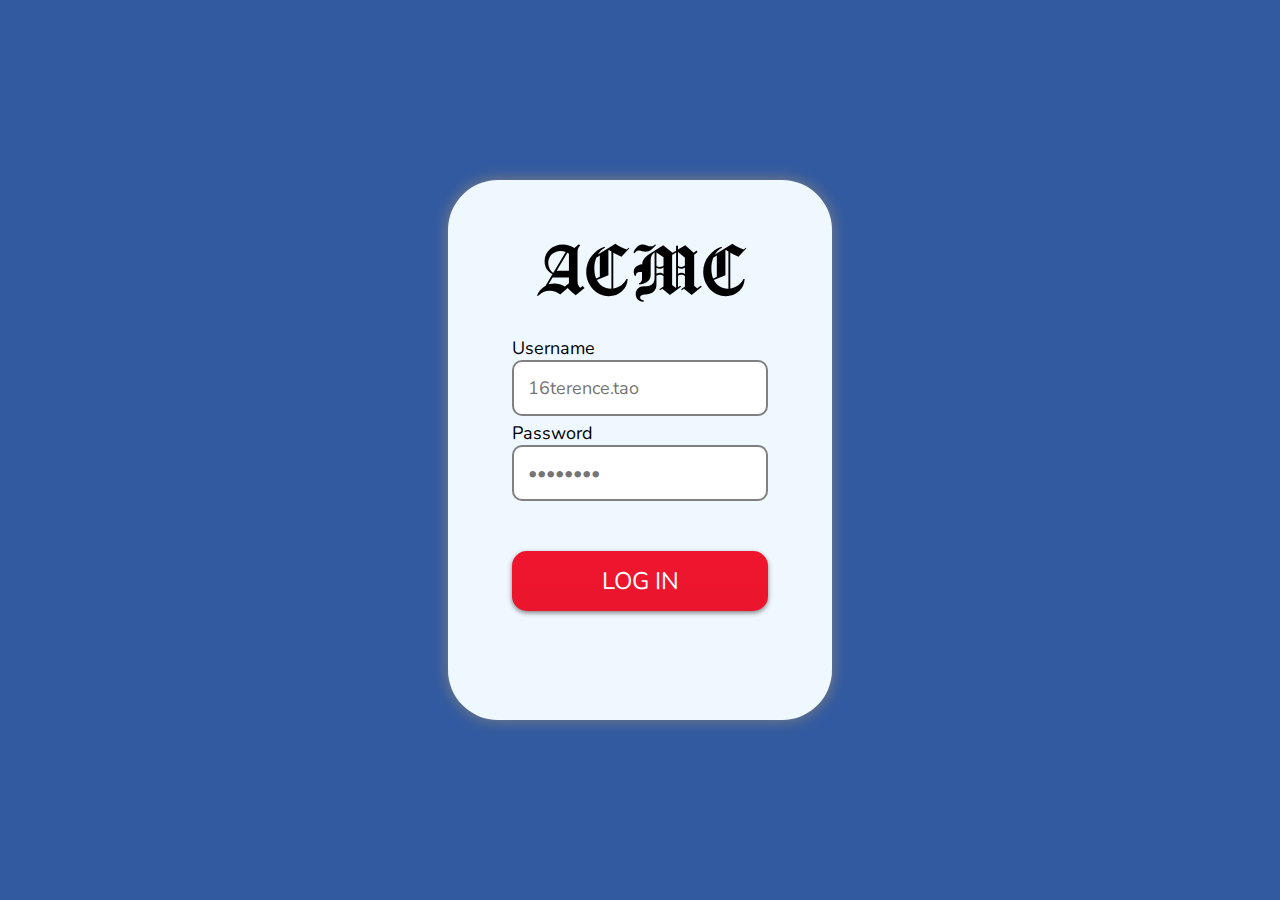
<file: index.html>
<html>
    <head>
        <link href="https://fonts.googleapis.com/css2?family=Nunito&display=swap" rel="stylesheet">
        <script type="text/javascript" src="script.js"></script>
        <link rel="stylesheet" href="style.css">
     </head>
     
     <body style="background-color: 325aa0;">
        
        <div id="login-square">
            <div class="acs">ACMC</div>
            <div style="display: block;">
                <div class="form-title">Username</div>
                <input type="text" placeholder="16terence.tao"></input>
            </div>
            <div style="display:block;">
                <div class="form-title">Password</div>
                <input type="password" placeholder="••••••••"> </input>
            </div>
                <button type="button" id="login-button" onclick="location.href = 'instructions.html';" >LOG IN</button>
            
        </div>
        
    </body>
</html>
</file>
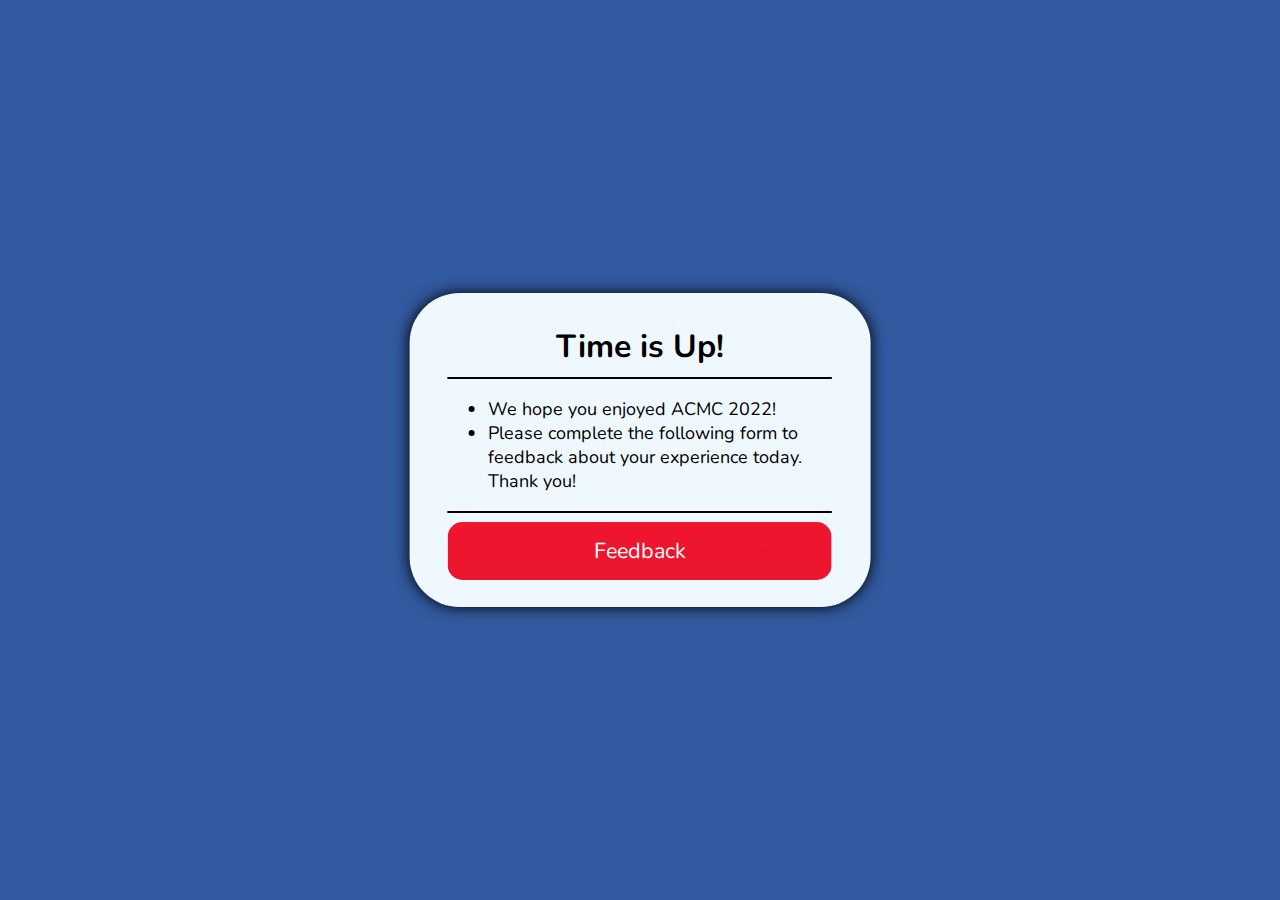
<file: finish.html>
<html>
    <head>
        <link href="https://fonts.googleapis.com/css2?family=Nunito&display=swap" rel="stylesheet">
        <script type="text/javascript" src="script.js"></script>
        <link rel="stylesheet" href="style.css">
     </head>
     
     <body style="background-color: 325aa0;">
        
        <div id="finish-square">
            <h1 style="margin:5px;text-align: center;font-size: xx-large;">Time is Up!</h1>
            <hr color="black" style="border-width:0.5px">
            <ul>
                <li>We hope you enjoyed ACMC 2022!</li>
                <li>Please complete the following form to feedback about your experience today. Thank you!</li>
            </ul>
            <hr color="black" style="border-width:0.5px">
            <div>
                <button type="button" id="feedbackBtn">Feedback</button>
            </div>
        </div>
        
    </body>
</html>
</file>
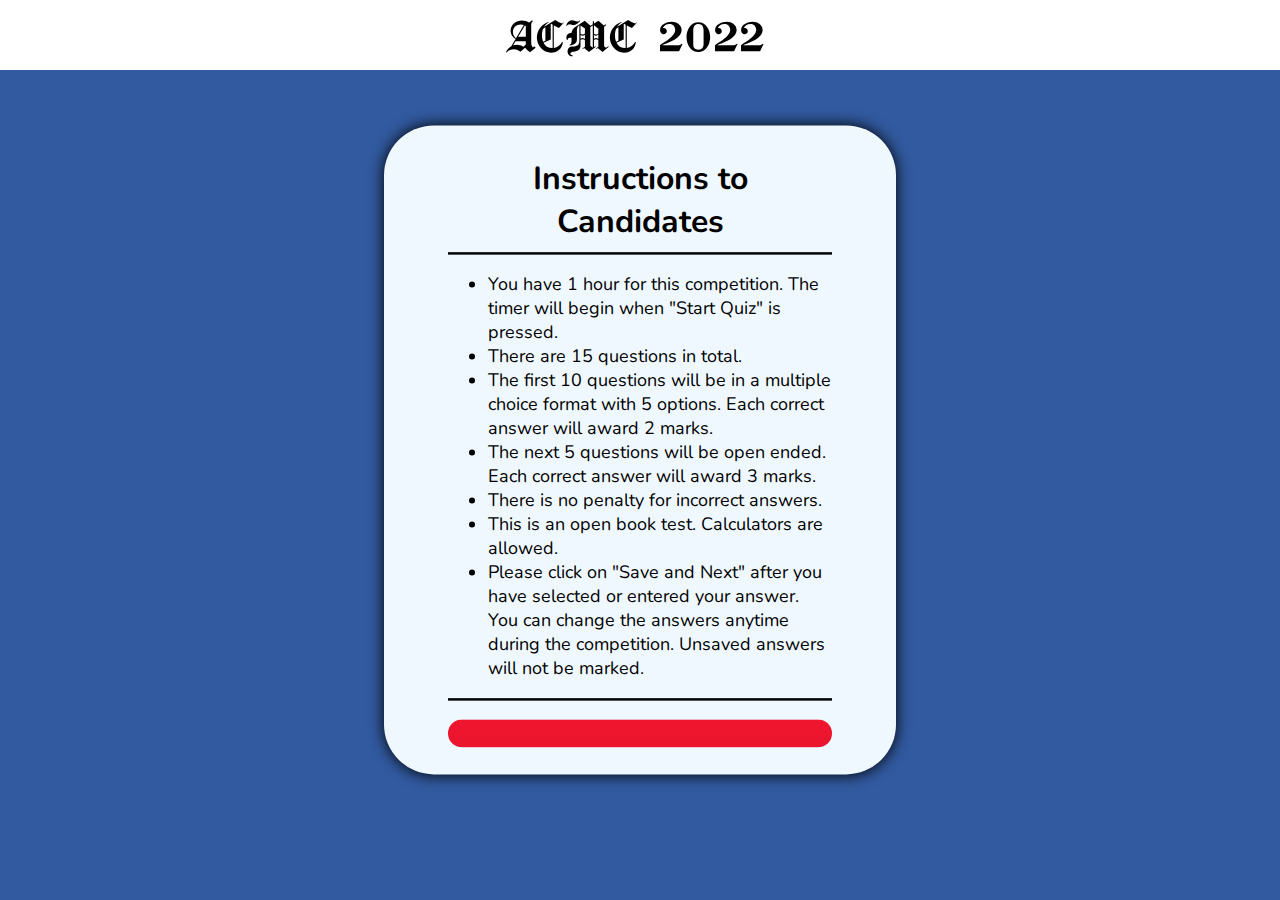
<file: instructions.html>
<html>

<head>
    <title>ACMC 2022 Instructions</title>
    <link href="https://fonts.googleapis.com/css2?family=Nunito&display=swap" rel="stylesheet">
    <script type="text/javascript" src="script.js"></script>
    <link rel="stylesheet" type="text/css" href="style.css">
    <script type="text/javascript" src="https://code.jquery.com/jquery-3.6.0.min.js"></script>
</head>

<body style="background-color: 325aa0;margin: 8px 0;">
    <div id="head">
        <!-- TODO CHANGE TIMER-->
        <div id="timer">
        </div>
        <div class="acs" style="padding: 0 10px;justify-content: center;flex:1;font-size: 50px;">ACMC 2022</div>
        <div id="name" style="padding: 10px;justify-content: flex-end;flex:1;text-align: right;padding-right: 20px;">
        </div>
    </div>
    <div id="instruct-square">
        <h1 style="margin:5px;text-align: center;font-size: xx-large;">Instructions to Candidates</h1>
        <hr color="black" style="border-width:0.5px">
        <!--TODO change instructions-->
        <ul>
            <li>You have 1 hour for this competition. The timer will begin when "Start Quiz" is pressed.</li>
            <li>There are 15 questions in total.</li>
            <li>The first 10 questions will be in a multiple choice format with 5 options. Each correct answer will award 2 marks.</li>
            <li>The next 5 questions will be open ended. Each correct answer will award 3 marks.</li>
            <li>There is no penalty for incorrect answers.</li>
            <li>This is an open book test. Calculators are allowed.</li>
            <li>Please click on "Save and Next" after you have selected or entered your answer. You can change the answers anytime during the competition. Unsaved answers will not be marked.</li>
        </ul>
        <hr color="black" style="border-width:0.5px">
        <div>
            <button type="button" id="startBtn" class="btnDisable" disabled onclick="start();"></button>
        </div>
    </div>
    <div id="load" class="hidden">
        <div class="popup">
            <div style="margin: 0 0 20px;font-size: 20px;">Loading...</div>
            <div class="loader"></div>

        </div>
        <div class="dimmer"></div>
    </div>
</body>

</html>

<script>
    getName();
    getTime();
    window.addEventListener("focus",updateTime);

</script>
</file>
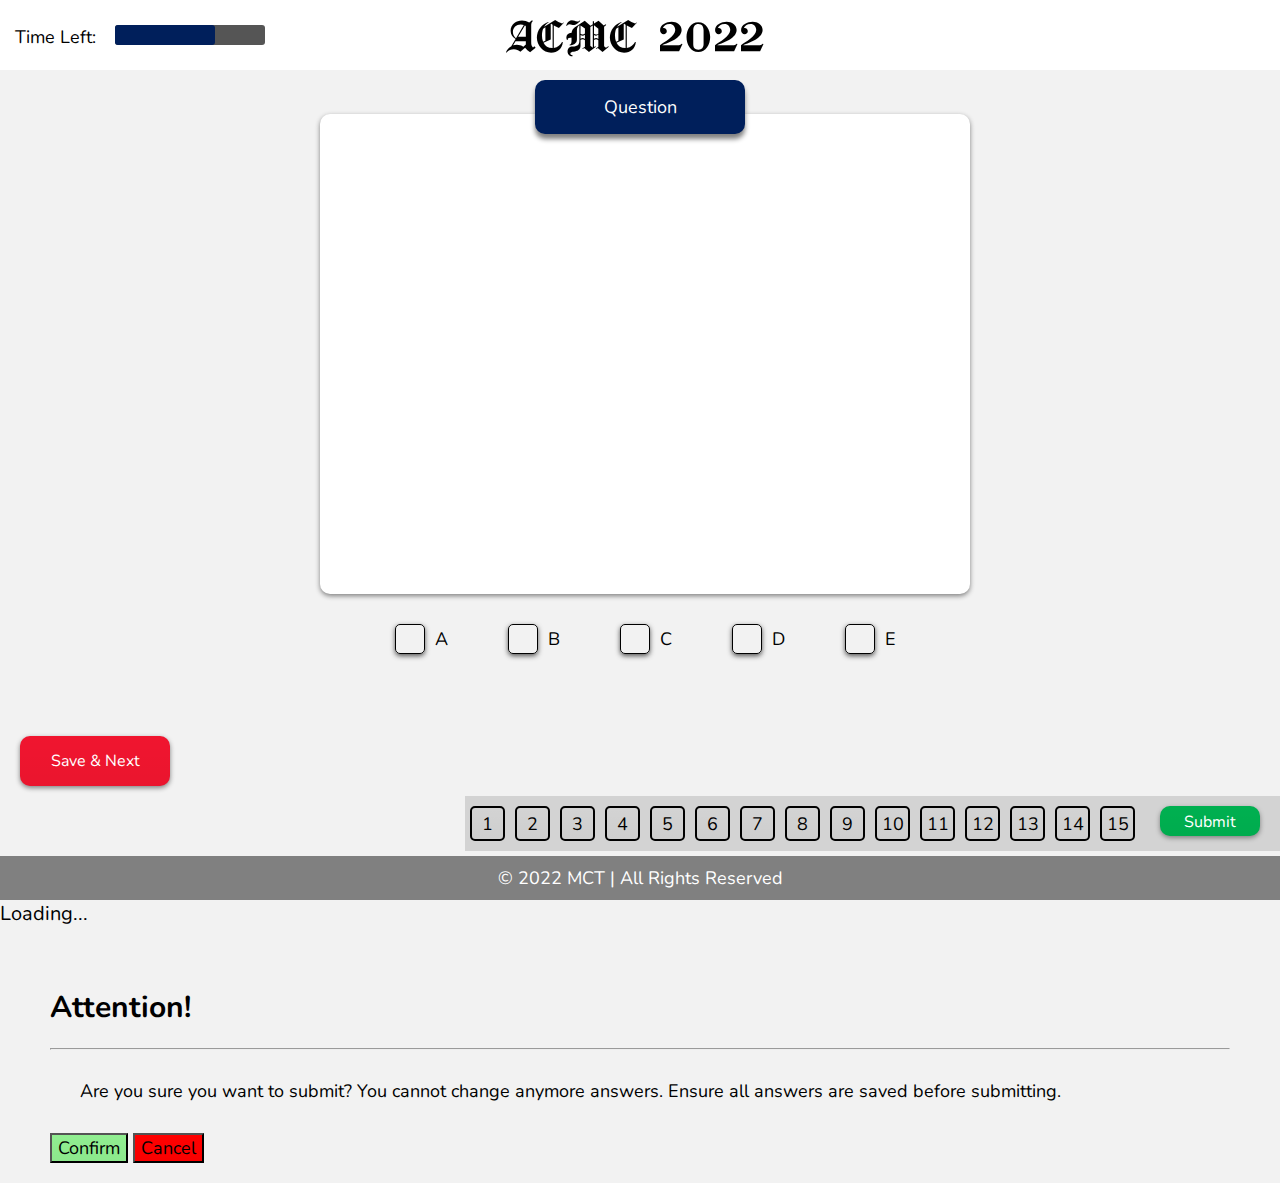
<file: main.html>
<html>

<head>
    <title>ACMC 2022</title>
    <link href="https://fonts.googleapis.com/css2?family=Nunito&display=swap" rel="stylesheet">
    <link rel="stylesheet" href="https://cdnjs.cloudflare.com/ajax/libs/animate.css/4.1.1/animate.min.css" />
    <script type="text/javascript" src="script.js"></script>
    <link rel="stylesheet" type="text/css" href="style.css">
    <script type="text/javascript" src="https://code.jquery.com/jquery-3.6.0.min.js"></script>
</head>

<body style="margin:0px;background-color: #f2f2f2;"
    onload="toggle_visibility('input-mcq','show');toggle_visibility('input-open','hide');">
    <div id="head">
        <div id="timer">
            <div style="display: inline-block;width:90px;">Time Left:</div>
            <div id="clock" style="display: inline-block;margin: 0 5px;"></div>
            <div id="bar" style="display: inline-block;margin:0 5px">
                <div id="progress"></div>
            </div>
        </div>
        <div class="acs" style="padding: 0 10px;justify-content: center;flex:1;font-size: 50px;">ACMC 2022</div>
        <div id="name" style="padding: 10px;justify-content: flex-end;flex:1;text-align: right;padding-right: 20px;">
        </div>
    </div>
    <div style="height:100%;display: flex;flex-flow: column;justify-content: space-between;">
        <div style="padding-top: 80px; text-align:center;width: 100%;">
            <div style="width: 50vw;margin: auto;display: flex;flex-direction: column;">
                <div class="question-num" id="question-num">Question</div>
                <div class="question-box">
                    <div id="question-img" onclick="enlarge()">
                        <img>
                    </div>
                </div>
            </div>
            <div id="input-mcq" style="display: flex;padding:10px;margin:0 20px;justify-content:center;">
                <div class="option-wrap">
                    <input type="checkbox" class="option" value="A" id="optA" name="opt[]">A</input>
                </div>
                <div class="option-wrap">
                    <input type="checkbox" class="option" value="B" id="optB" name="opt[]">B</input>
                </div>
                <div class="option-wrap">
                    <input type="checkbox" class="option" value="C" id="optC" name="opt[]">C</input>
                </div>
                <div class="option-wrap">
                    <input type="checkbox" class="option" value="D" id="optD" name="opt[]">D</input>
                </div>
                <div class="option-wrap">
                    <input type="checkbox" class="option" value="E" id="optE" name="opt[]">E</input>
                </div>
            </div>
            <div id="input-open" style="display: flex;padding:10px;margin:0 20px;justify-content:center;height:5vh">
                <input type="number" id="open" placeholder="Answer" style="width:30vw"></input>
            </div>
        </div>
        <div style="text-align:center;width: 100%;justify-content: flex-end;">
            <div style="display: flex;justify-content: center;justify-self: flex-start;">
                <button id="save" onclick="saveAns()">Save & Next</button>
                <!--<button id="nextBtn" onclick="nextQn()">Next Question</button>-->
            </div>
            <div
                style="background-color: lightgrey;display: flex; justify-content: center;justify-self: flex-end;margin-top: 10px;">
                <button type="button" class="qnum-box" id="q1" onclick="changeQn(1)"> 1 </button>
                <button type="button" class="qnum-box" id="q2" onclick="changeQn(2)"> 2 </button>
                <button type="button" class="qnum-box" id="q3" onclick="changeQn(3)"> 3 </button>
                <button type="button" class="qnum-box" id="q4" onclick="changeQn(4)"> 4 </button>
                <button type="button" class="qnum-box" id="q5" onclick="changeQn(5)"> 5 </button>
                <button type="button" class="qnum-box" id="q6" onclick="changeQn(6)"> 6 </button>
                <button type="button" class="qnum-box" id="q7" onclick="changeQn(7)"> 7 </button>
                <button type="button" class="qnum-box" id="q8" onclick="changeQn(8)"> 8 </button>
                <button type="button" class="qnum-box" id="q9" onclick="changeQn(9)"> 9 </button>
                <button type="button" class="qnum-box" id="q10" onclick="changeQn(10)"> 10 </button>
                <button type="button" class="qnum-box" id="q11" onclick="changeQn(11)"> 11 </button>
                <button type="button" class="qnum-box" id="q12" onclick="changeQn(12)"> 12 </button>
                <button type="button" class="qnum-box" id="q13" onclick="changeQn(13)"> 13 </button>
                <button type="button" class="qnum-box" id="q14" onclick="changeQn(14)"> 14 </button>
                <button type="button" class="qnum-box" id="q15" onclick="changeQn(15)"> 15 </button>
                <button type="button" id="submit" onclick="document.getElementById('confirmSubmit').classList.remove('hidden');document.getElementById('confirmSubmit').classList.add('visible')">Submit</button>
            </div>
            <div id="tail">
                &copy 2022 MCT | All Rights Reserved
            </div>
        </div>

    </div>
    <div id="load" class="hidden">
        <div class="popup">
            <div style="margin: 0 0 20px;font-size: 20px;">Loading...</div>
            <div class="loader"></div>

        </div>
        <div class="dimmer"></div>
    </div>
    <div id="confirmSubmit" class="hidden">
        <div class="popup" style="padding: 20px 50px;height:auto;">
            <div>
                <h1 style="font-size: 30px;">Attention!</h1>
            </div>
            <hr>
            <div style="padding: 20px 30px 30px;">Are you sure you want to submit? You cannot change anymore answers. Ensure all answers are saved before submitting. 
            </div>
            <div>
                <button type="button" class="confirm" style="background-color: lightgreen;" onclick="submit()">
                    Confirm</button>
                <button type="button" class="confirm" style="background-color: red;" onclick="document.getElementById('confirmSubmit').classList.remove('visible');document.getElementById('confirmSubmit').classList.add('hidden');"> Cancel</button>
            </div>
        </div>
        <div class="dimmer"></div>
    </div>
    <div id="lightbox" style="cursor:pointer;visibility: hidden;" onclick="document.getElementById('lightbox').style.visibility = 'hidden';">
        <div style="position: fixed;top: 0;z-index: 20; width: 80%;height:80%;display: flex;align-items: center;padding:10vh 10vw;">
            <div id="img-enlarge" style="width:100%;height:100%;margin: auto;display: flex;">
            </div>
        </div>
        <div class="dimmer"></div>
    </div>
</body>
<div id="spin">

</div>

</html>

<script>
    var qn = 1;
    $("input:checkbox").on('click', function () {
        var $box = $(this);
        if ($box.is(":checked")) {
            var group = "input:checkbox[name='" + $box.attr("name") + "']";
            $(group).prop("checked", false);
            $box.prop("checked", true);
        } else {
            $box.prop("checked", false);
        }
    })
    getName();
    shadeQNum();
    initQn();
    
    getMainTime();
    window.addEventListener("focus",updateMainTime);
</script>
</file>
<file: style.css>
*{
  font-family: 'Nunito', sans-serif;
  font-size: large;
}
@font-face {
  font-family: Chomsky;
  src: url("fonts/Chomsky.woff") format("woff");
}
button {
  background: linear-gradient(transparent,rgba(0, 0, 0, 0.2)) top/100% 800%;
  transition:0.3s;
}
button[disabled]{
  cursor: default;
}
button:hover:not([disabled]) {
  background-position:bottom;
}
.acs{
  text-align: center;
  font-family: Chomsky;
  font-size: 80px;
  padding-bottom: 20px;
}
#login-square{
  background-color: aliceblue;
  border-radius: 50px;
  box-shadow: 0px 0px 15px grey;
  padding: 5vh 5vw;
  height: 50vh;
  width: 20vw;
  position: absolute;
  top: 50%;
  left: 50%;
  -ms-transform: translateY(-50%) translateX(-50%);
  transform: translateY(-50%) translateX(-50%);
}
#login-button{  
  margin:auto;
  border: none;
  border-radius: 15px;
  background-color: #F0152F;
  padding: 14px 0px;
  margin-top: 50px;
  font-size: 16px;
  cursor: pointer;
  text-align: center;
  color: white;
  font-size: x-large;
  display: block;
  width: 100%;
  box-shadow: 0px 2px 5px grey;
}
ul{
  font-size: large;
}
#feedbackBtn{
  display: block;
  width: 100%;
  margin: auto;
  border: none;
  border-radius: 15px;
  background-color: #F0152F;
  padding: 14px 0px;
  font-size: 16px;
  cursor: pointer;
  text-align: center;
  color: white;
  font-size: larger;
}
.btnDisable{
  display: block;
  width: 100%;
  margin: auto;
  margin-top: 5%;
  border: none;
  border-radius: 15px;
  background-color: #F0152F;
  padding: 14px 0px;
  font-size: 16px;
  cursor: pointer;
  text-align: center;
  color: white;
  font-size: larger;
}
#instruct-square{
  background-color: aliceblue;
  border-radius: 50px;
  box-shadow: 0px 0px 15px black;
  padding: 3vh 5vw;
  width: 30vw;
  position: absolute;
  top: 50%;
  left: 50%;
  -ms-transform: translateY(-50%) translateX(-50%);
  transform: translateY(-50%) translateX(-50%);
}
#finish-square{
  background-color: aliceblue;
  border-radius: 50px;
  box-shadow: 0px 0px 15px black;
  padding: 3vh 3vw;
  width: 30vw;
  position: absolute;
  top: 50%;
  left: 50%;
  -ms-transform: translateY(-50%) translateX(-50%);
  transform: translateY(-50%) translateX(-50%);
}
.form-title{
  
  padding-top: 5px;
}
.form-input{
  width: 100%;
}
input{
  padding: 14px;
  width: 100%;
  border: 2px solid grey;
  border-radius: 10px;
}
.button{
  font: 1em 'Josefin Sans', sans-serif;
  background-color: grey;
  color:white;
  display:inline-block;
  padding:20px;
  box-align:center;
}
.title{
  font: 1em 'Josefin Sans', sans-serif;
  background-color: grey;
  color:white;
  display:inline-block;
  padding:20px;
  box-align:center;
}
#loading {
  margin-left:20px;
  border: 5px solid #f3f3f3; /* Light grey */
  border-top: 5px solid #3498db; /* Blue */
  border-radius: 50%;
  width: 20px;
  height: 20px;
  animation: spin 2s linear infinite;
  display: inline-block;
  vertical-align:middle;
}

#bloading{
  margin-left:20px;
  border: 5px solid #f3f3f3; /* Light grey */
  border-top: 5px solid #3498db; /* Blue */
  border-radius: 50%;
  width: 50px;
  height: 50px;
  animation: spin 2s linear infinite;
  display: inline-block;
  
}

@keyframes spin {
  0% { transform: rotate(0deg); }
  100% { transform: rotate(360deg); }
}
#head{
  font: 1em 'Josefin Sans', sans-serif;
  background-color: white;
  color:black;
  padding:10px 0px;
  position:fixed;
  top: 0;
  width: 100%;
  text-align: center;
  display: flex;
  align-items: center;
  height:50px;
}
#tail{
    box-sizing: border-box;
    
    background-color: grey;
    color:white;
    display:inline-block;
    padding:10px;
    width: 100%;
    text-align: center;
    margin-top: 5px;
}
#timer{
  padding: 10px;
  height:20px;
  display: flex;
  justify-content: flex-start;
  flex:1;
  
}
.question-num{
  width:200px;
  padding: 15px 5px;
  border-radius: 10px;
  background-color: #001f5b;
  margin: auto;
  color: white;
  vertical-align: middle;
  box-shadow: 0px 5px 5px grey;
}
.question-box{
  width:100%;
  height: 50vh;
  padding: 15px 5px;
  border-radius: 10px;
  border-width: 1px;
  box-shadow: 0px 2px 5px grey;
  background-color: white;
  margin: auto;
  color: white;
  vertical-align: middle;
  top: -20px;
  z-index:-2;
  position: relative;
}
.option{
  height: 30px;
  width: 30px;
  appearance: none;
  border: 1px solid black;
  border-radius: 5px;
  border-width: 1px;
  box-shadow: 0px 2px 5px #555555;
  margin: 0 10px;
  padding:5px;
  align-items: center;
  background-clip: content-box;
  cursor: pointer;
}
input[type="checkbox"]:checked {
	background-color: #555555;

}
#save{
  display: block;
  width: 150px;
  border: none;
  border-radius: 10px;
  background-color: #F0152F;
  padding: 14px 0px;
  font-size: 16px;
  cursor: pointer;
  text-align: center;
  margin: 0 20px;
  color: white;
  box-shadow: 0px 2px 5px grey;
}

#nextBtn{
  display: block;
  width: 150px;
  border: none;
  border-radius: 10px;
  background-color: #F0152F;
  padding: 14px 0px;
  font-size: 16px;
  cursor: pointer;
  text-align: center;
  margin: 0 20px;
  color: white;
  box-shadow: 0px 2px 5px grey;
}
.qnum-box{
  height: 35px;
  width:35px;
  border-radius: 5px;
  border-width: 2px;
  border-color: black;
  border-style: solid;
  padding: 5px;
  padding-top: 4px;
  margin: 10px 5px;
  cursor: pointer;
}
#submit{
  width: 100px;
  height:30px;
  border: none;
  border-radius: 10px;
  background-color: #00b050;
  padding: 5px;
  font-size: 16px;
  cursor: pointer;
  text-align: center;
  margin: 10px 20px;
  color: white;
  box-shadow: 0px 2px 5px grey;
}
.option-wrap{
  margin: 0 25px;
  display: flex;
  justify-content: center;
  align-items: center;
}
#bar{
  background-color: #555555;
  width: 150px;
  height: 20px;
  border-radius: 3px;
}
#progress{
  height: 20px;
  width: 100px;
  background-color: #001f5b;
  content: "";
  float: left;
  border-radius: 3px;
}
</file>
